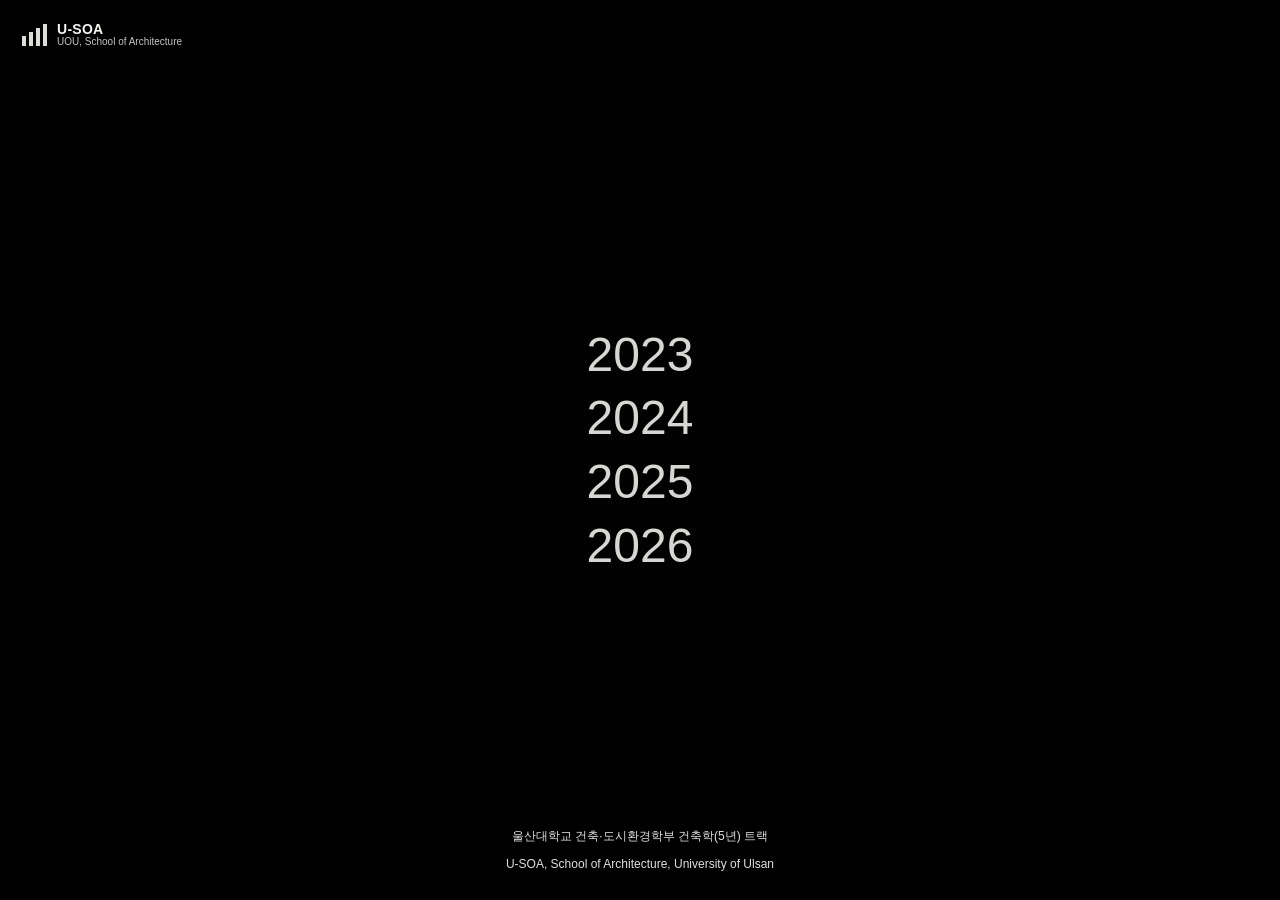
<file: index.html>
<!DOCTYPE html>
<html lang="ko">
<head>
  <meta charset="UTF-8" />
  <meta name="viewport" content="width=device-width, initial-scale=1.0" />
  <title>U-SOA Archive Mockup</title>
  <link rel="stylesheet" href="style.css" />
</head>
<body class="home">
  <div class="home-bg" aria-hidden="true"></div>
  <div class="home-overlay" aria-hidden="true"></div>

  <header class="site-header site-header--home">
    <div class="brand">
      <div class="brand-mark" aria-hidden="true">
        <span></span><span></span><span></span><span></span>
      </div>
      <div class="brand-text">
        <div class="brand-title">U-SOA</div>
        <div class="brand-subtitle">UOU, School of Architecture</div>
      </div>
    </div>

    <button class="menu-button" type="button" aria-label="menu">
      <span></span>
      <span></span>
      <span></span>
    </button>
  </header>

  <main class="home-main">
    <nav class="year-list" aria-label="Archive years">
      <button class="year-link" type="button" data-year="2023">2023</button>
      <button class="year-link" type="button" data-year="2024">2024</button>
      <button class="year-link" type="button" data-year="2025">2025</button>
      <button class="year-link" type="button" data-year="2026">2026</button>
    </nav>
  </main>

  <footer class="home-footer">
    <p>울산대학교 건축·도시환경학부 건축학(5년) 트랙</p>
    <p>U-SOA, School of Architecture, University of Ulsan</p>
  </footer>

  <script src="script.js"></script>
</body>
</html>
</file>
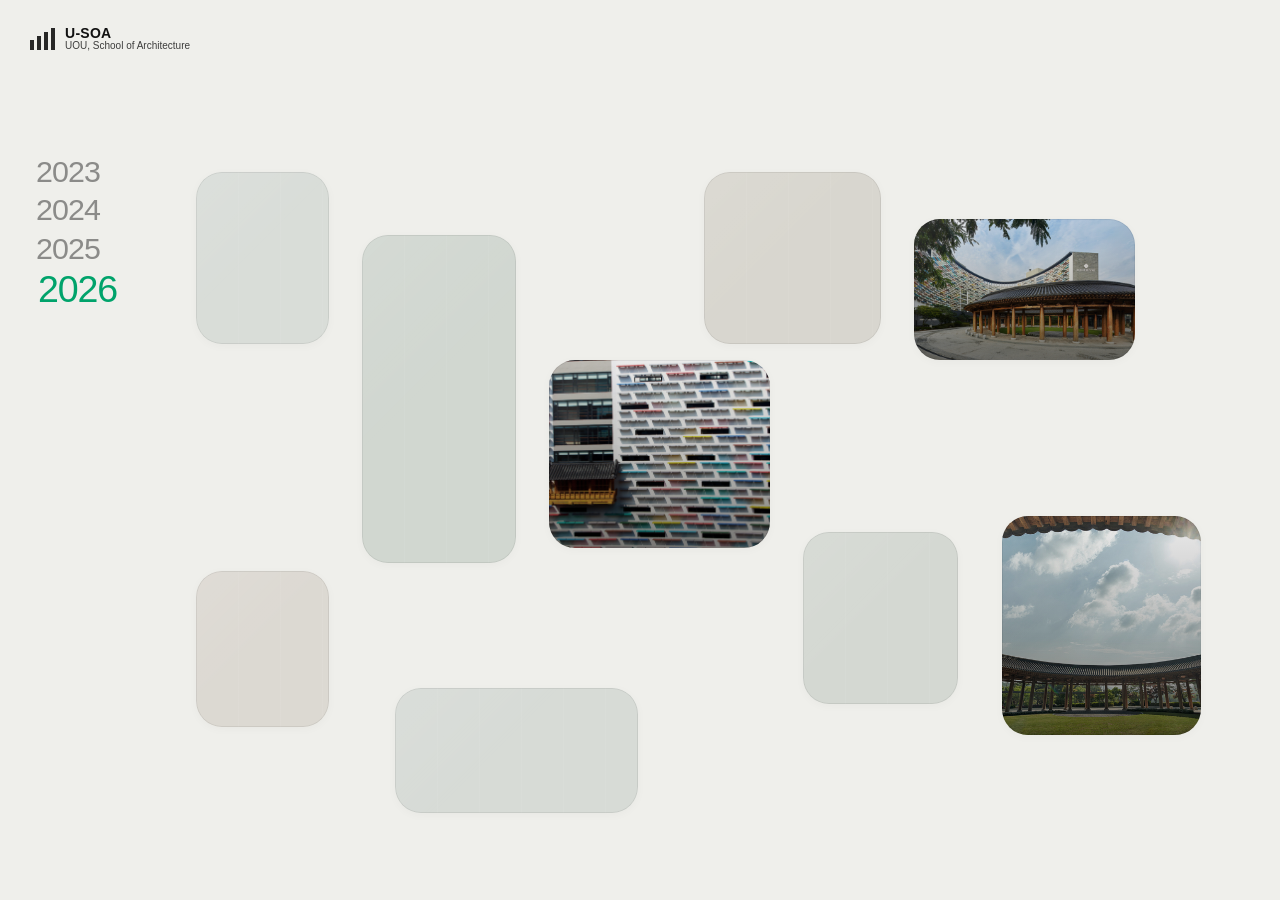
<file: archive.html>
<!DOCTYPE html>
<html lang="ko">
<head>
  <meta charset="UTF-8" />
  <meta name="viewport" content="width=device-width, initial-scale=1.0" />
  <title>U-SOA Archive Board</title>
  <link rel="stylesheet" href="style.css" />
</head>
<body class="archive archive-minimal">
  <header class="minimal-topbar">
    <a class="brand brand-link" href="index.html" aria-label="메인 페이지로 이동">
      <div class="brand-mark" aria-hidden="true">
        <span></span><span></span><span></span><span></span>
      </div>
      <div class="brand-text">
        <div class="brand-title">U-SOA</div>
        <div class="brand-subtitle">UOU, School of Architecture</div>
      </div>
    </a>
  </header>

  <main class="minimal-shell">
    <aside class="year-rail" aria-label="년도 이동">
      <a class="year-rail-link" data-year="2023" href="archive.html?year=2023">2023</a>
      <a class="year-rail-link" data-year="2024" href="archive.html?year=2024">2024</a>
      <a class="year-rail-link" data-year="2025" href="archive.html?year=2025">2025</a>
      <a class="year-rail-link" data-year="2026" href="archive.html?year=2026">2026</a>
    </aside>

    <section class="tile-stage" id="tile-stage" aria-label="작품 아카이브 보드">
      <article class="tile tile-a is-color" data-tile="a" tabindex="0" style="--tile-color:#d9ddd8;">
        <div class="tile-inner">
          <div class="tile-kicker"><span class="js-current-year">2026</span> / archive</div>
          <h2 class="tile-title">Quiet Panel</h2>
          <p class="tile-meta">학생 A · 1학년 · Studio 01</p>
        </div>
      </article>

      <article class="tile tile-b is-color" data-tile="b" tabindex="0" style="--tile-color:#d1d7d0;">
        <div class="tile-inner">
          <div class="tile-kicker">structure / note</div>
          <h2 class="tile-title">Vertical File</h2>
          <p class="tile-meta">학생 B · 2학년 · Structure + Drawing</p>
        </div>
      </article>

      <article
        class="tile tile-c is-image"
        data-tile="c"
        data-current-image="true"
        tabindex="0"
        style="--tile-image:url('2026.jpg'); --tile-color:#c9d1cb;"
      >
        <div class="tile-inner">
          <div class="tile-kicker"><span class="js-current-year">2026</span> / selected</div>
          <h2 class="tile-title">Main Work</h2>
          <p class="tile-meta">학생 C · 2학년 · Main Studio</p>
        </div>
      </article>

      <article class="tile tile-d is-color" data-tile="d" tabindex="0" style="--tile-color:#d8d6cf;">
        <div class="tile-inner">
          <div class="tile-kicker">outline / board</div>
          <h2 class="tile-title">Upper Frame</h2>
          <p class="tile-meta">학생 D · 3학년 · Studio 03</p>
        </div>
      </article>

      <article
        class="tile tile-e is-image"
        data-tile="e"
        tabindex="0"
        style="--tile-image:url('2024.jpg'); --tile-color:#c8d0d8;"
      >
        <div class="tile-inner">
          <div class="tile-kicker">image / fragment</div>
          <h2 class="tile-title">Site View</h2>
          <p class="tile-meta">학생 E · 3학년 · Urban Studio</p>
        </div>
      </article>

      <article class="tile tile-f is-color" data-tile="f" tabindex="0" style="--tile-color:#d4d8d2;">
        <div class="tile-inner">
          <div class="tile-kicker">event / archive</div>
          <h2 class="tile-title">Narrow Block</h2>
          <p class="tile-meta">학생 F · 4학년 · Seminar</p>
        </div>
      </article>

      <article
        class="tile tile-g is-image"
        data-tile="g"
        tabindex="0"
        style="--tile-image:url('2025.jpg'); --tile-color:#c5cfd7;"
      >
        <div class="tile-inner">
          <div class="tile-kicker">image / model</div>
          <h2 class="tile-title">Large Archive</h2>
          <p class="tile-meta">학생 G · 4학년 · Graduation Studio</p>
        </div>
      </article>

      <article class="tile tile-h is-color" data-tile="h" tabindex="0" style="--tile-color:#dcd9d2;">
        <div class="tile-inner">
          <div class="tile-kicker">small / index</div>
          <h2 class="tile-title">Lower Note</h2>
          <p class="tile-meta">학생 H · 1학년 · Basic Studio</p>
        </div>
      </article>

      <article class="tile tile-i is-color" data-tile="i" tabindex="0" style="--tile-color:#d7dbd6;">
        <div class="tile-inner">
          <div class="tile-kicker">text / line</div>
          <h2 class="tile-title">Long Caption</h2>
          <p class="tile-meta">학생 I · 2학년 · Archive Workshop</p>
        </div>
      </article>
    </section>
  </main>

  <script src="script.js"></script>
</body>
</html>
</file>
<file: style.css>
:root {
  --bg-dark: #050505;
  --text-light: #f4f4f1;
  --text-muted: rgba(255, 255, 255, 0.75);
  --accent: #00a36b;
  --line-light: rgba(255, 255, 255, 0.12);
  --archive-bg: #f2f2ee;
  --archive-text: #111111;
  --archive-line: rgba(0, 0, 0, 0.1);
  --card-bg: #ffffff;
}

* {
  box-sizing: border-box;
}

html, body {
  margin: 0;
  padding: 0;
}

body {
  font-family:
    "Pretendard",
    "Noto Sans KR",
    "Apple SD Gothic Neo",
    "Malgun Gothic",
    "Segoe UI",
    Arial,
    sans-serif;
}

button,
a {
  font: inherit;
}

img {
  display: block;
  max-width: 100%;
}

/* -------------------- HOME -------------------- */

body.home {
  min-height: 100vh;
  background: var(--bg-dark);
  color: var(--text-light);
  position: relative;
  overflow: hidden;
}

.home-bg,
.home-overlay {
  position: fixed;
  inset: 0;
  pointer-events: none;
}

.home-bg {
  opacity: 0;
  transform: scale(1.03);
  transition:
    opacity 0.45s ease,
    transform 0.8s ease,
    background-image 0.45s ease;
  background-size: cover;
  background-position: center;
}

.home-overlay {
  background:
    linear-gradient(to bottom, rgba(0, 0, 0, 0.28), rgba(0, 0, 0, 0.5)),
    radial-gradient(circle at center, rgba(0, 0, 0, 0.08), rgba(0, 0, 0, 0.55));
}

body.home.bg-active .home-bg {
  opacity: 0.72;
  transform: scale(1);
}

body.home.bg-2023 .home-bg {
  background-image: url("2023.jpg");
}

body.home.bg-2024 .home-bg {
  background-image: url("2024.jpg");
}

body.home.bg-2025 .home-bg {
  background-image: url("2025.jpg");
}

body.home.bg-2026 .home-bg {
  background-image: url("2026.jpg");
}

.site-header {
  position: fixed;
  top: 0;
  left: 0;
  width: 100%;
  z-index: 20;
  padding: 18px 22px;
  display: flex;
  align-items: center;
  justify-content: space-between;
}

.site-header--home {
  color: var(--text-light);
}

.brand {
  display: flex;
  align-items: center;
  gap: 10px;
}

.brand-mark {
  display: flex;
  gap: 3px;
  align-items: flex-end;
  height: 22px;
}

.brand-mark span {
  width: 4px;
  background: currentColor;
  opacity: 0.9;
  display: block;
}

.brand-mark span:nth-child(1) { height: 10px; }
.brand-mark span:nth-child(2) { height: 14px; }
.brand-mark span:nth-child(3) { height: 18px; }
.brand-mark span:nth-child(4) { height: 22px; }

.brand-text {
  line-height: 1.05;
}

.brand-title {
  font-size: 14px;
  font-weight: 700;
  letter-spacing: 0.02em;
}

.brand-subtitle {
  font-size: 10px;
  opacity: 0.8;
}

.menu-button {
  width: 42px;
  height: 34px;
  background: transparent;
  border: 0;
  padding: 0;
  cursor: pointer;
  display: grid;
  align-content: center;
  gap: 5px;
}

.menu-button span {
  display: block;
  height: 2px;
  width: 30px;
  background: currentColor;
  margin-left: auto;
}

.home-main {
  min-height: 100vh;
  display: grid;
  place-items: center;
  padding: 120px 20px 120px;
  position: relative;
  z-index: 5;
}

.year-list {
  display: flex;
  flex-direction: column;
  align-items: center;
  gap: 18px;
}

.year-link {
  background: transparent;
  border: 0;
  color: var(--text-light);
  cursor: pointer;
  font-size: clamp(2rem, 5vw, 3rem);
  line-height: 0.95;
  padding: 0;
  transition:
    transform 0.28s ease,
    color 0.28s ease,
    opacity 0.28s ease,
    text-shadow 0.28s ease;
  transform-origin: center;
  opacity: 0.88;
}

.year-link:hover,
.year-link:focus-visible,
.year-link.active {
  color: var(--accent);
  transform: scale(1.55);
  opacity: 1;
  text-shadow: 0 0 24px rgba(0, 163, 107, 0.2);
  outline: none;
}

.home-footer {
  position: fixed;
  bottom: 16px;
  left: 50%;
  transform: translateX(-50%);
  text-align: center;
  z-index: 10;
  color: var(--text-light);
  font-size: 12px;
  line-height: 1.35;
  opacity: 0.92;
  padding: 0 20px;
}

/* -------------------- ARCHIVE -------------------- */

body.archive {
  min-height: 100vh;
  background: var(--archive-bg);
  color: var(--archive-text);
}

.site-header--archive {
  background: rgba(242, 242, 238, 0.92);
  backdrop-filter: blur(8px);
  border-bottom: 1px solid var(--archive-line);
  color: var(--archive-text);
}

.site-header--archive .menu-button span {
  background: var(--archive-text);
}

.archive-shell {
  width: min(1280px, 92vw);
  margin: 0 auto;
}

.archive-hero {
  padding-top: 130px;
  padding-bottom: 54px;
  display: grid;
  gap: 22px;
  border-bottom: 1px solid var(--archive-line);
}

.archive-topline {
  display: flex;
  align-items: flex-start;
  justify-content: space-between;
  gap: 24px;
  flex-wrap: wrap;
}

.archive-kicker {
  font-size: 14px;
  letter-spacing: 0.08em;
  text-transform: uppercase;
  color: rgba(0, 0, 0, 0.55);
}

.archive-year-nav {
  display: flex;
  flex-wrap: wrap;
  gap: 18px;
}

.archive-year-nav a {
  color: rgba(0, 0, 0, 0.55);
  text-decoration: none;
  font-size: 16px;
  font-weight: 600;
  transition: color 0.2s ease;
}

.archive-year-nav a:hover,
.archive-year-nav a:focus-visible,
.archive-year-nav a.is-current {
  color: var(--accent);
  outline: none;
}

.archive-title {
  font-size: clamp(3rem, 8vw, 6rem);
  line-height: 0.95;
  margin: 0;
  font-weight: 700;
  letter-spacing: -0.03em;
}

.archive-description {
  margin: 0;
  font-size: 18px;
  line-height: 1.6;
  max-width: 760px;
}

.archive-meta-row {
  display: flex;
  gap: 12px;
  flex-wrap: wrap;
}

.archive-chip {
  border: 1px solid var(--archive-line);
  padding: 9px 14px;
  border-radius: 999px;
  font-size: 13px;
  background: rgba(255, 255, 255, 0.55);
}

.archive-grid-section {
  padding: 42px 0 80px;
}

.archive-grid {
  display: grid;
  grid-template-columns: repeat(3, minmax(0, 1fr));
  gap: 28px;
}

.archive-card {
  background: var(--card-bg);
  border: 1px solid rgba(0, 0, 0, 0.08);
  transition:
    transform 0.25s ease,
    box-shadow 0.25s ease,
    border-color 0.25s ease;
}

.archive-card:hover {
  transform: translateY(-4px);
  box-shadow: 0 16px 32px rgba(0, 0, 0, 0.07);
  border-color: rgba(0, 0, 0, 0.14);
}

.card-thumb {
  aspect-ratio: 4 / 3;
  position: relative;
  overflow: hidden;
  background:
    linear-gradient(135deg, rgba(255,255,255,0.65), rgba(255,255,255,0.08)),
    linear-gradient(180deg, var(--thumb-soft), var(--thumb-dark));
}

.card-thumb::before {
  content: "";
  position: absolute;
  inset: 0;
  background:
    repeating-linear-gradient(
      90deg,
      rgba(255,255,255,0.14) 0px,
      rgba(255,255,255,0.14) 1px,
      transparent 1px,
      transparent 32px
    ),
    repeating-linear-gradient(
      0deg,
      rgba(255,255,255,0.08) 0px,
      rgba(255,255,255,0.08) 1px,
      transparent 1px,
      transparent 32px
    );
  opacity: 0.5;
}

.card-thumb::after {
  content: attr(data-label);
  position: absolute;
  left: 14px;
  bottom: 12px;
  font-size: 14px;
  color: rgba(255,255,255,0.95);
  letter-spacing: 0.04em;
}

.card-thumb.pattern-b {
  background:
    radial-gradient(circle at 30% 30%, rgba(255,255,255,0.4), transparent 18%),
    linear-gradient(145deg, var(--thumb-soft), var(--thumb-dark));
}

.card-thumb.pattern-c {
  background:
    linear-gradient(135deg, rgba(255,255,255,0.12) 25%, transparent 25%),
    linear-gradient(225deg, rgba(255,255,255,0.1) 25%, transparent 25%),
    linear-gradient(315deg, rgba(255,255,255,0.08) 25%, transparent 25%),
    linear-gradient(45deg, rgba(255,255,255,0.05) 25%, transparent 25%),
    linear-gradient(180deg, var(--thumb-soft), var(--thumb-dark));
  background-size: 26px 26px, 26px 26px, 26px 26px, 26px 26px, cover;
  background-position: 0 0, 0 0, 13px 13px, 13px 13px, center;
}

.card-thumb.pattern-d {
  background:
    radial-gradient(circle at 70% 35%, rgba(255,255,255,0.32), transparent 14%),
    radial-gradient(circle at 35% 72%, rgba(255,255,255,0.16), transparent 18%),
    linear-gradient(180deg, var(--thumb-soft), var(--thumb-dark));
}

.card-body {
  padding: 16px 16px 18px;
}

.card-title {
  margin: 0 0 10px;
  font-size: 22px;
  line-height: 1.2;
  font-weight: 700;
}

.card-meta {
  display: grid;
  gap: 5px;
  font-size: 14px;
  color: rgba(0, 0, 0, 0.72);
}

.card-meta span strong {
  font-weight: 700;
  color: rgba(0, 0, 0, 0.9);
}

.archive-note {
  margin-top: 26px;
  font-size: 13px;
  color: rgba(0, 0, 0, 0.5);
}

@media (max-width: 1100px) {
  .archive-grid {
    grid-template-columns: repeat(2, minmax(0, 1fr));
  }
}

@media (max-width: 720px) {
  .site-header {
    padding: 16px 14px;
  }

  .brand-title {
    font-size: 13px;
  }

  .brand-subtitle {
    font-size: 9px;
  }

  .year-link {
    font-size: clamp(1.8rem, 10vw, 2.8rem);
  }

  .year-list {
    gap: 16px;
  }

  .home-footer {
    font-size: 11px;
    bottom: 14px;
  }

  .archive-hero {
    padding-top: 112px;
    padding-bottom: 34px;
  }

  .archive-description {
    font-size: 16px;
  }

  .archive-grid {
    grid-template-columns: 1fr;
    gap: 20px;
  }

  .archive-year-nav {
    gap: 12px;
  }

  .archive-year-nav a {
    font-size: 15px;
  }
}

.site-header .brand-link,
.site-header .brand-link:visited,
.site-header .brand-link:hover,
.site-header .brand-link:active {
  color: inherit;
  text-decoration: none;
}

.site-header--archive .brand-link {
  color: var(--archive-text);
}

.site-header--archive .brand-link:hover,
.site-header--archive .brand-link:focus-visible {
  opacity: 0.9;
}

/* ---------- layered archive layout ---------- */

.archive-grid {
  display: grid;
  grid-template-columns: repeat(12, minmax(0, 1fr));
  grid-auto-rows: 64px;
  gap: 18px;
  align-items: stretch;
}

.stack-tile {
  position: relative;
  overflow: hidden;
  border: 1px solid rgba(0, 0, 0, 0.08);
  background: var(--tile-bg, #d9d9d9);
  min-height: 120px;
  padding: 18px;
  display: flex;
  transition:
    transform 0.34s cubic-bezier(0.2, 0.8, 0.2, 1),
    box-shadow 0.34s ease,
    border-color 0.34s ease,
    filter 0.34s ease;
  will-change: transform;
}

.stack-tile:hover {
  z-index: 5;
  box-shadow: 0 22px 48px rgba(0, 0, 0, 0.12);
  border-color: rgba(0, 0, 0, 0.16);
  filter: saturate(1.02);
}

.stack-tile.is-color {
  color: #111;
}

.stack-tile.is-color::before {
  content: "";
  position: absolute;
  inset: 0;
  background:
    linear-gradient(135deg, rgba(255,255,255,0.18), transparent 45%),
    repeating-linear-gradient(
      90deg,
      rgba(255,255,255,0.12) 0px,
      rgba(255,255,255,0.12) 1px,
      transparent 1px,
      transparent 42px
    );
  opacity: 0.55;
  pointer-events: none;
}

.stack-tile.is-image {
  color: #fff;
  background-image:
    linear-gradient(to bottom, rgba(0,0,0,0.12), rgba(0,0,0,0.52)),
    var(--tile-image);
  background-size: cover;
  background-position: center;
  background-repeat: no-repeat;
}

.stack-tile.is-image::before {
  content: "";
  position: absolute;
  inset: 0;
  background:
    linear-gradient(135deg, rgba(255,255,255,0.14), transparent 35%),
    linear-gradient(to top, rgba(0,0,0,0.28), transparent 45%);
  pointer-events: none;
}

.stack-inner {
  position: relative;
  z-index: 1;
  display: flex;
  flex-direction: column;
  justify-content: space-between;
  gap: 14px;
  height: 100%;
  max-width: 26ch;
}

.stack-kicker {
  font-size: 12px;
  letter-spacing: 0.08em;
  text-transform: uppercase;
  opacity: 0.72;
}

.stack-title {
  margin: 0;
  font-size: clamp(1.5rem, 3vw, 3.2rem);
  line-height: 0.92;
  font-weight: 700;
  letter-spacing: -0.03em;
}

.stack-meta {
  margin: 0;
  font-size: 14px;
  line-height: 1.5;
  opacity: 0.88;
}

.stack-index {
  position: absolute;
  right: 14px;
  bottom: 10px;
  z-index: 1;
  font-size: 12px;
  letter-spacing: 0.08em;
  opacity: 0.55;
}

/* size */

.span-2 { grid-column: span 2; }
.span-3 { grid-column: span 3; }
.span-4 { grid-column: span 4; }
.span-5 { grid-column: span 5; }
.span-7 { grid-column: span 7; }

.row-2 { grid-row: span 2; min-height: 128px; }
.row-3 { grid-row: span 3; min-height: 210px; }
.row-4 { grid-row: span 4; min-height: 290px; }

/* directional hover */

.expand-right {
  transform-origin: left center;
}

.expand-left {
  transform-origin: right center;
}

.expand-up {
  transform-origin: center bottom;
}

.expand-down {
  transform-origin: center top;
}

.expand-right:hover,
.expand-left:hover {
  transform: scaleX(1.08) scaleY(1.02);
}

.expand-up:hover,
.expand-down:hover {
  transform: scaleY(1.08) scaleX(1.02);
}

/* responsive */

@media (max-width: 1200px) {
  .archive-grid {
    grid-template-columns: repeat(8, minmax(0, 1fr));
    grid-auto-rows: 58px;
  }

  .span-7 { grid-column: span 8; }
  .span-5 { grid-column: span 5; }
  .span-4 { grid-column: span 4; }
  .span-3 { grid-column: span 3; }
  .span-2 { grid-column: span 2; }
}

@media (max-width: 720px) {
  .archive-grid {
    grid-template-columns: 1fr;
    grid-auto-rows: auto;
    gap: 14px;
  }

  .span-2,
  .span-3,
  .span-4,
  .span-5,
  .span-7 {
    grid-column: span 1;
  }

  .row-2,
  .row-3,
  .row-4 {
    grid-row: span 1;
    min-height: 180px;
  }

  .expand-right:hover,
  .expand-left:hover,
  .expand-up:hover,
  .expand-down:hover {
    transform: scale(1.02);
  }
}

/* ---------- minimal archive board ---------- */

body.archive-minimal {
  background: #efefeb;
  color: #111111;
  min-height: 100vh;
  overflow-x: hidden;
}

.minimal-topbar {
  position: fixed;
  top: 0;
  left: 0;
  width: 100%;
  z-index: 30;
  padding: 26px 30px;
}

.minimal-topbar .brand-link,
.minimal-topbar .brand-link:visited,
.minimal-topbar .brand-link:hover,
.minimal-topbar .brand-link:active {
  color: #111111;
  text-decoration: none;
}

.minimal-shell {
  min-height: 100vh;
  display: grid;
  grid-template-columns: 110px 1fr;
  gap: 18px;
  padding: 94px 24px 24px;
}

.year-rail {
  display: flex;
  flex-direction: column;
  align-items: flex-start;
  gap: 8px;
  padding-top: 62px;
  padding-left: 12px;
}

.year-rail-link {
  text-decoration: none;
  color: rgba(17, 17, 17, 0.45);
  font-size: 1.9rem;
  line-height: 1;
  letter-spacing: -0.03em;
  transition:
    color 0.22s ease,
    transform 0.22s ease,
    font-size 0.22s ease,
    opacity 0.22s ease;
}

.year-rail-link:hover,
.year-rail-link:focus-visible {
  color: rgba(17, 17, 17, 0.78);
  outline: none;
}

.year-rail-link.is-current {
  color: var(--accent);
  font-size: 2.35rem;
  transform: translateX(2px);
}

.tile-stage {
  position: relative;
  width: min(1180px, 100%);
  min-height: calc(100vh - 140px);
  margin: 0 auto;
}

.tile {
  position: absolute;
  overflow: hidden;
  border-radius: 26px;
  background: var(--tile-color, #d9d9d9);
  transition:
    top 0.38s cubic-bezier(0.22, 0.8, 0.24, 1),
    left 0.38s cubic-bezier(0.22, 0.8, 0.24, 1),
    width 0.38s cubic-bezier(0.22, 0.8, 0.24, 1),
    height 0.38s cubic-bezier(0.22, 0.8, 0.24, 1),
    box-shadow 0.28s ease,
    filter 0.28s ease,
    background-color 0.28s ease;
  box-shadow: 0 2px 10px rgba(0, 0, 0, 0.03);
}

.tile::after {
  content: "";
  position: absolute;
  inset: 0;
  border: 1px solid rgba(0, 0, 0, 0.07);
  border-radius: inherit;
  pointer-events: none;
}

.tile.is-color::before {
  content: "";
  position: absolute;
  inset: 0;
  background:
    linear-gradient(135deg, rgba(255,255,255,0.16), transparent 45%),
    repeating-linear-gradient(
      90deg,
      rgba(255,255,255,0.10) 0px,
      rgba(255,255,255,0.10) 1px,
      transparent 1px,
      transparent 42px
    );
  opacity: 0.5;
}

.tile.is-image {
  background-image:
    linear-gradient(to bottom, rgba(0,0,0,0.08), rgba(0,0,0,0.42)),
    var(--tile-image);
  background-size: cover;
  background-position: center;
  background-repeat: no-repeat;
  color: #ffffff;
}

.tile.is-image::before {
  content: "";
  position: absolute;
  inset: 0;
  background:
    linear-gradient(135deg, rgba(255,255,255,0.18), transparent 35%),
    linear-gradient(to top, rgba(0,0,0,0.18), transparent 48%);
}

.tile:hover,
.tile:focus-visible,
.tile.is-active {
  z-index: 5;
  box-shadow: 0 24px 40px rgba(0, 0, 0, 0.10);
  filter: saturate(1.02);
  outline: none;
}

.tile-inner {
  position: absolute;
  left: 18px;
  right: 18px;
  bottom: 16px;
  z-index: 2;
  opacity: 0;
  transform: translateY(10px);
  transition:
    opacity 0.22s ease,
    transform 0.28s ease;
}

.tile:hover .tile-inner,
.tile:focus-visible .tile-inner,
.tile.is-active .tile-inner {
  opacity: 1;
  transform: translateY(0);
}

.tile-kicker {
  font-size: 11px;
  line-height: 1.2;
  letter-spacing: 0.08em;
  text-transform: uppercase;
  opacity: 0.72;
  margin-bottom: 10px;
}

.tile-title {
  margin: 0 0 8px;
  font-size: clamp(1.1rem, 2vw, 2rem);
  line-height: 0.98;
  letter-spacing: -0.04em;
  font-weight: 600;
}

.tile-meta {
  margin: 0;
  font-size: 13px;
  line-height: 1.35;
  opacity: 0.84;
}

/* base positions */

.tile-a { left: 4%;  top: 10%; width: 12%; height: 22%; }
.tile-b { left: 19%; top: 18%; width: 14%; height: 42%; }
.tile-c { left: 36%; top: 34%; width: 20%; height: 24%; }
.tile-d { left: 50%; top: 10%; width: 16%; height: 22%; }
.tile-e { left: 69%; top: 16%; width: 20%; height: 18%; }
.tile-f { left: 59%; top: 56%; width: 14%; height: 22%; }
.tile-g { left: 77%; top: 54%; width: 18%; height: 28%; }
.tile-h { left: 4%;  top: 61%; width: 12%; height: 20%; }
.tile-i { left: 22%; top: 76%; width: 22%; height: 16%; }

/* hover relations */

.tile-stage[data-active="a"] .tile-a {
  width: 17%;
}

.tile-stage[data-active="a"] .tile-b {
  left: 24%;
  width: 10%;
}

.tile-stage[data-active="b"] .tile-b {
  width: 19%;
}

.tile-stage[data-active="b"] .tile-c {
  left: 41%;
  width: 15%;
}

.tile-stage[data-active="b"] .tile-i {
  width: 18%;
}

.tile-stage[data-active="c"] .tile-c {
  left: 31%;
  width: 25%;
}

.tile-stage[data-active="c"] .tile-b {
  width: 11%;
}

.tile-stage[data-active="c"] .tile-d {
  left: 55%;
  width: 12%;
}

.tile-stage[data-active="d"] .tile-d {
  height: 29%;
}

.tile-stage[data-active="d"] .tile-c {
  top: 39%;
  height: 19%;
}

.tile-stage[data-active="d"] .tile-f {
  top: 61%;
  height: 17%;
}

.tile-stage[data-active="e"] .tile-e {
  height: 24%;
}

.tile-stage[data-active="e"] .tile-f {
  top: 61%;
  height: 18%;
}

.tile-stage[data-active="e"] .tile-g {
  top: 56%;
  height: 26%;
}

.tile-stage[data-active="f"] .tile-f {
  left: 54%;
  width: 19%;
}

.tile-stage[data-active="f"] .tile-c {
  width: 17%;
}

.tile-stage[data-active="f"] .tile-g {
  left: 81%;
  width: 14%;
}

.tile-stage[data-active="g"] .tile-g {
  left: 71%;
  width: 24%;
}

.tile-stage[data-active="g"] .tile-f {
  width: 11%;
}

.tile-stage[data-active="g"] .tile-e {
  width: 17%;
}

.tile-stage[data-active="h"] .tile-h {
  top: 55%;
  height: 26%;
}

.tile-stage[data-active="h"] .tile-b {
  top: 21%;
  height: 39%;
}

.tile-stage[data-active="h"] .tile-i {
  top: 78%;
  height: 14%;
}

.tile-stage[data-active="i"] .tile-i {
  width: 28%;
}

.tile-stage[data-active="i"] .tile-c {
  left: 40%;
  width: 16%;
}

.tile-stage[data-active="i"] .tile-h {
  width: 10%;
}

/* responsive */

@media (max-width: 1040px) {
  .minimal-shell {
    grid-template-columns: 1fr;
    padding-top: 92px;
  }

  .year-rail {
    flex-direction: row;
    gap: 14px;
    padding: 0 8px 10px;
  }

  .year-rail-link {
    font-size: 1.5rem;
  }

  .year-rail-link.is-current {
    font-size: 1.85rem;
  }

  .tile-stage {
    min-height: 980px;
  }
}

@media (max-width: 760px) {
  .minimal-topbar {
    padding: 20px 16px;
  }

  .minimal-shell {
    padding: 82px 14px 20px;
  }

  .tile-stage {
    min-height: auto;
    display: grid;
    gap: 14px;
  }

  .tile {
    position: relative;
    left: auto !important;
    top: auto !important;
    width: auto !important;
    height: 180px !important;
    border-radius: 20px;
  }

  .tile-inner {
    opacity: 1;
    transform: none;
  }
}
</file>
